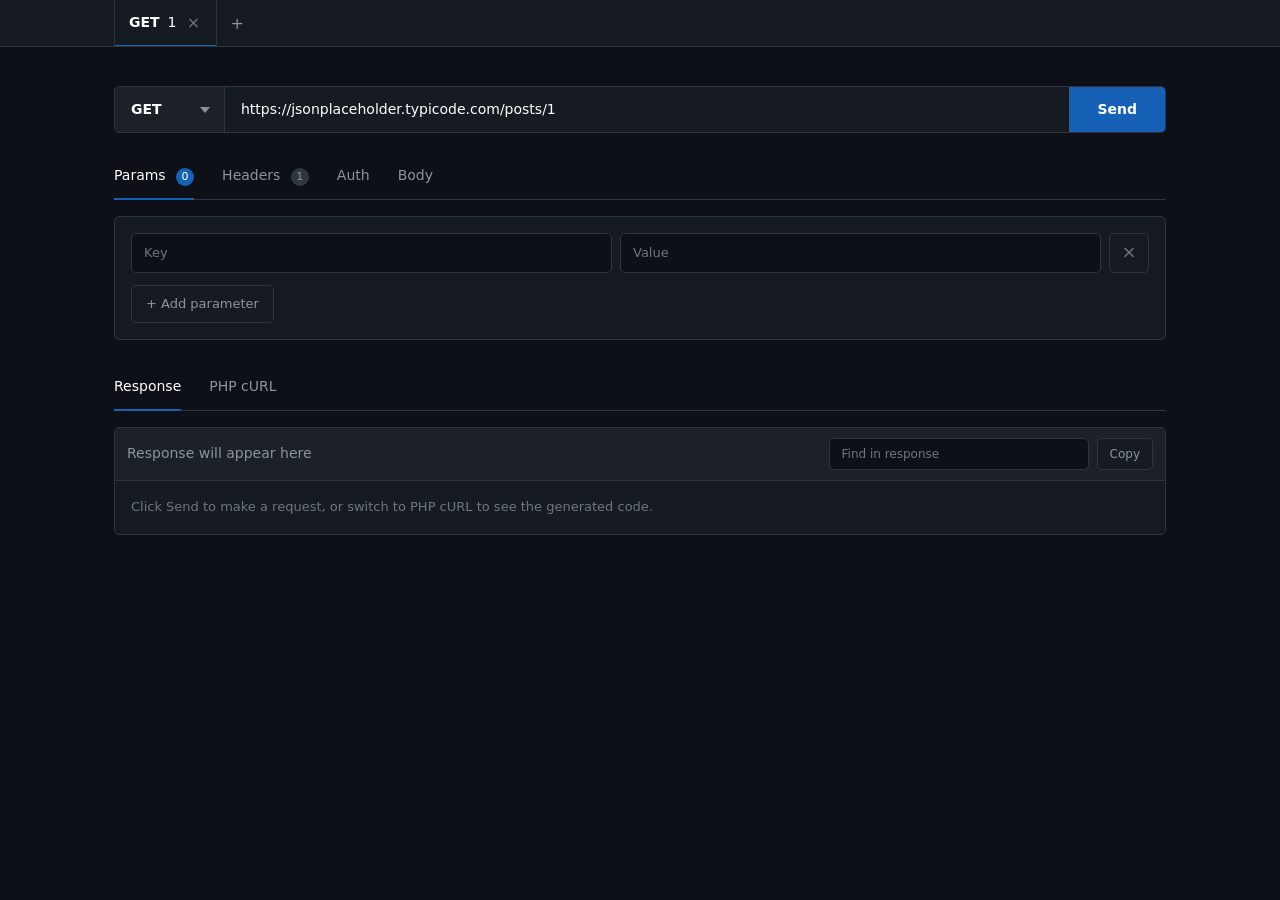
<file: index.html>
<!doctype html>
<html lang="en">
<head>
  <meta charset="utf-8">
  <meta name="viewport" content="width=device-width, initial-scale=1">
  <meta name="color-scheme" content="dark">
  <meta http-equiv="Content-Security-Policy" content="default-src 'self'; script-src 'self'; style-src 'self'; img-src 'self' data:; connect-src *; worker-src 'self'; manifest-src 'self'; base-uri 'none'; object-src 'none'; form-action 'none'">
  <meta name="referrer" content="no-referrer">
  <meta name="theme-color" content="#161b22">
  <title>REST Client</title>
  <meta name="description" content="A privacy-conscious browser REST client with PHP cURL generation.">
  <link rel="manifest" href="/manifest.json">
  <link rel="icon" href="/assets/icons/icon-192.png" sizes="192x192" type="image/png">
  <link rel="apple-touch-icon" href="/assets/icons/icon-192.png">
  <link rel="stylesheet" href="/assets/css/styles.css">
  <script src="/assets/js/app.js" defer></script>
</head>
<body>
  <a class="skip-link" href="#request-url">Skip to request editor</a>

  <header class="request-tabs-shell" aria-label="Request tabs">
    <div class="request-tabs-inner">
      <div class="request-tabs" id="request-tab-strip" role="tablist" aria-label="Open requests">
        <button class="request-tab-new" id="new-request-tab" type="button" aria-label="Create a new request" title="New request">+</button>
      </div>
    </div>
  </header>

  <main class="app" id="app">
    <section class="request-bar" aria-labelledby="request-heading">
      <h1 id="request-heading" class="sr-only">REST request editor</h1>
      <label class="sr-only" for="request-method">HTTP method</label>
      <select id="request-method" class="method method-GET" autocomplete="off">
        <option value="GET">GET</option>
        <option value="POST">POST</option>
        <option value="PUT">PUT</option>
        <option value="PATCH">PATCH</option>
        <option value="DELETE">DELETE</option>
        <option value="HEAD">HEAD</option>
      </select>
      <label class="sr-only" for="request-url">Request URL</label>
      <input id="request-url" type="url" inputmode="url" placeholder="https://api.example.com/endpoint" spellcheck="false" autocomplete="off" autocapitalize="none">
      <button id="send-request" type="button">Send</button>
    </section>

    <nav class="tabs" id="request-panel-tabs" aria-label="Request configuration">
      <button class="tab active" type="button" data-panel="params" aria-controls="panel-params" aria-selected="true">Params <span class="badge" id="badge-params">0</span></button>
      <button class="tab" type="button" data-panel="headers" aria-controls="panel-headers" aria-selected="false">Headers <span class="badge" id="badge-headers">1</span></button>
      <button class="tab" type="button" data-panel="auth" aria-controls="panel-auth" aria-selected="false">Auth</button>
      <button class="tab" type="button" data-panel="body" aria-controls="panel-body" aria-selected="false">Body</button>
    </nav>

    <section class="panel" id="panel-params" aria-labelledby="params-title">
      <h2 id="params-title" class="sr-only">Query parameters</h2>
      <div id="params-list" class="kv-list" aria-label="Query parameter rows"></div>
      <button class="add-row" type="button" data-target="params">+ Add parameter</button>
    </section>

    <section class="panel hidden" id="panel-headers" aria-labelledby="headers-title">
      <h2 id="headers-title" class="sr-only">Request headers</h2>
      <div id="headers-list" class="kv-list" aria-label="Header rows"></div>
      <button class="add-row" type="button" data-target="headers">+ Add header</button>
    </section>

    <section class="panel hidden" id="panel-auth" aria-labelledby="auth-title">
      <h2 id="auth-title" class="sr-only">Authentication</h2>
      <div class="field-row">
        <label class="sr-only" for="auth-type">Authentication type</label>
        <select id="auth-type" autocomplete="off">
          <option value="none">No auth</option>
          <option value="bearer">Bearer token</option>
          <option value="basic">Basic auth</option>
          <option value="apikey">API key header</option>
        </select>
      </div>
      <div class="auth-fields" id="auth-fields" aria-live="polite"></div>
    </section>

    <section class="panel hidden" id="panel-body" aria-labelledby="body-title">
      <h2 id="body-title" class="sr-only">Request body</h2>
      <div class="field-row">
        <label class="sr-only" for="body-type">Body type</label>
        <select id="body-type" autocomplete="off">
          <option value="none">No body</option>
          <option value="json">JSON</option>
          <option value="form">x-www-form-urlencoded</option>
          <option value="raw">Raw text</option>
        </select>
      </div>
      <div id="body-form" class="body-form hidden">
        <div id="body-form-list" class="kv-list" aria-label="Form body rows"></div>
        <button class="add-row" type="button" data-target="body-form">+ Add field</button>
      </div>
      <label class="sr-only" for="body-content">Request body content</label>
      <textarea id="body-content" class="hidden" placeholder="{&quot;key&quot;: &quot;value&quot;}" spellcheck="false" autocomplete="off"></textarea>
    </section>

    <section class="output-section" aria-labelledby="output-title">
      <h2 id="output-title" class="sr-only">Output</h2>
      <nav class="tabs" id="output-tabs" aria-label="Output view">
        <button class="tab active" type="button" data-output="response" aria-controls="output-response" aria-selected="true">Response</button>
        <button class="tab" type="button" data-output="code" aria-controls="output-code" aria-selected="false">PHP cURL</button>
      </nav>

      <div class="output-pane" id="output-response">
        <div class="output-toolbar response-toolbar">
          <div class="response-meta" id="response-meta" aria-live="polite">
            <span class="status-pill" id="status-pill">—</span>
            <span class="meta-item">Time: <strong id="response-time">—</strong></span>
            <span class="meta-item">Size: <strong id="response-size">—</strong></span>
          </div>
          <span id="response-empty-label">Response will appear here</span>
          <div class="response-actions" aria-label="Response actions">
            <label class="sr-only" for="response-search">Search response</label>
            <input id="response-search" class="response-search" type="search" placeholder="Find in response" autocomplete="off" spellcheck="false" aria-label="Find in response">
            <button class="copy-btn" id="copy-response" type="button" aria-label="Copy response body">Copy</button>
          </div>
        </div>
        <pre class="output empty" id="response-body" tabindex="0">Click Send to make a request, or switch to PHP cURL to see the generated code.</pre>
      </div>

      <div class="output-pane hidden" id="output-code">
        <div class="output-toolbar">
          <span>Generated PHP cURL</span>
          <button class="copy-btn" id="copy-code" type="button">Copy</button>
        </div>
        <pre class="output code" id="code-output" tabindex="0"></pre>
      </div>
    </section>
  </main>

  <button id="pwa-install" class="pwa-install hidden" type="button" aria-hidden="true" aria-label="Install app">
    <svg class="pwa-install__icon" aria-hidden="true" width="20" height="20" viewBox="0 0 20 20" fill="currentColor" focusable="false">
      <path fill="currentColor" d="M10 2a1 1 0 0 1 1 1v7.59l2.29-2.3a1 1 0 1 1 1.42 1.42l-4 4a1 1 0 0 1-1.42 0l-4-4a1 1 0 1 1 1.42-1.42L9 10.59V3a1 1 0 0 1 1-1Z" />
      <path fill="currentColor" d="M4 14a1 1 0 0 1 1 1v1h10v-1a1 1 0 1 1 2 0v2a1 1 0 0 1-1 1H4a1 1 0 0 1-1-1v-2a1 1 0 0 1 1-1Z" />
    </svg>
  </button>
</body>
</html>
</file>
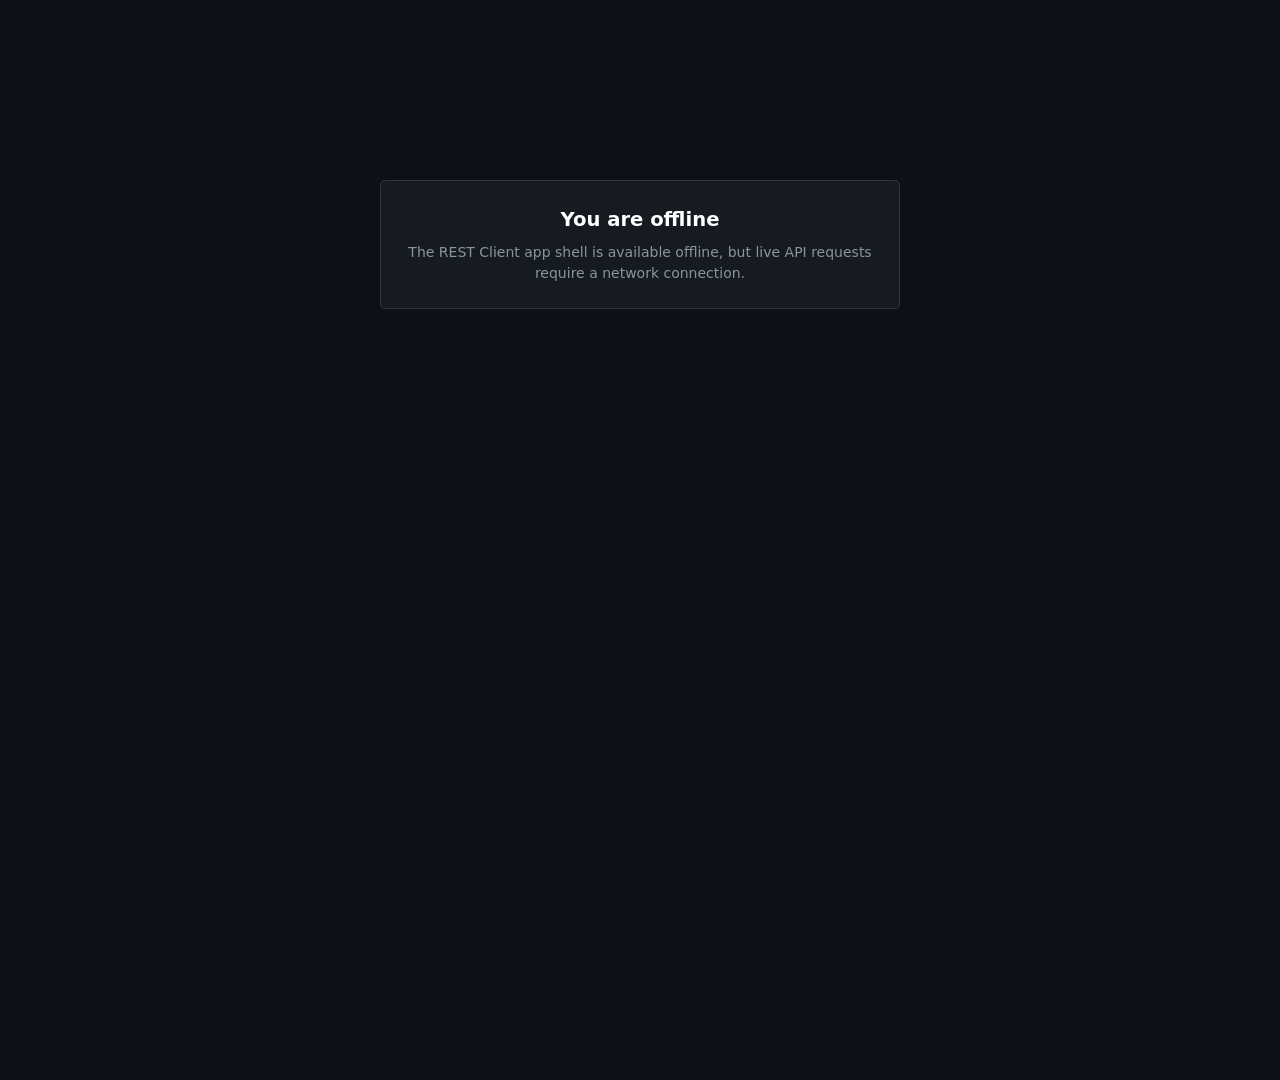
<file: offline.html>
<!doctype html>
<html lang="en">
<head>
  <meta charset="utf-8">
  <meta name="viewport" content="width=device-width, initial-scale=1">
  <meta name="color-scheme" content="dark">
  <meta http-equiv="Content-Security-Policy" content="default-src 'self'; style-src 'self'; img-src 'self' data:; base-uri 'none'; object-src 'none'; form-action 'none'">
  <meta name="referrer" content="no-referrer">
  <meta name="theme-color" content="#161b22">
  <title>Offline — REST Client</title>
  <link rel="icon" href="/assets/icons/icon-192.png" sizes="192x192" type="image/png">
  <link rel="stylesheet" href="/assets/css/styles.css">
</head>
<body>
  <main class="offline-card" aria-labelledby="offline-title">
    <h1 id="offline-title">You are offline</h1>
    <p>The REST Client app shell is available offline, but live API requests require a network connection.</p>
  </main>
</body>
</html>
</file>
<file: assets/css/styles.css>
:root {
  --bg: #0d1117;
  --bg-elev: #161b22;
  --bg-elev-2: #1c2128;
  --bg-input: #0d1117;
  --border: #30363d;
  --border-strong: #444c56;
  --text: #ffffff;
  --text-dim: #8b949e;
  --text-faint: #6e7681;
  --accent: #1660b5;
  --accent-hover: #1f7acc;
  --success: #3fb950;
  --success-bg: rgba(63, 185, 80, 0.15);
  --warning: #d29922;
  --warning-bg: rgba(210, 153, 34, 0.15);
  --danger: #f85149;
  --danger-bg: rgba(248, 81, 73, 0.15);
  --get: #3fb950;
  --post: #d29922;
  --put: #1660b5;
  --patch: #a371f7;
  --delete: #f85149;
  --head: #79c0ff;
  --radius: 5px;
  --radius-lg: 5px;
  --vpad: 12px;
  --mono: ui-monospace, "SF Mono", "Cascadia Mono", "Fira Code", Menlo, Consolas, monospace;
  --sans: -apple-system, BlinkMacSystemFont, "Segoe UI", system-ui, sans-serif;
}

* {
  box-sizing: border-box;
}

html,
body {
  min-height: 100vh;
  margin: 0;
  padding: 0;
  background: var(--bg);
  color: var(--text);
  font-family: var(--sans);
  font-size: 14px;
  line-height: 1.5;
}

button,
input,
select,
textarea,
a {
  -webkit-tap-highlight-color: transparent;
}

button,
input,
select,
textarea {
  font: inherit;
}

button:focus,
input:focus,
select:focus,
textarea:focus,
pre:focus,
a:focus,
button:focus-visible,
input:focus-visible,
select:focus-visible,
textarea:focus-visible,
pre:focus-visible,
a:focus-visible {
  outline: 0 none transparent;
  outline-width: 0;
  outline-style: none;
  box-shadow: none;
}

::-webkit-scrollbar {
  width: 10px;
  height: 10px;
}

::-webkit-scrollbar-track {
  background: var(--bg);
}

::-webkit-scrollbar-thumb {
  background: var(--border);
  border-radius: var(--radius);
}

::-webkit-scrollbar-thumb:hover {
  background: var(--border-strong);
}

::-webkit-scrollbar-corner {
  background: var(--bg-elev);
}

.hidden {
  display: none !important;
}

.sr-only {
  position: absolute;
  width: 1px;
  height: 1px;
  padding: 0;
  margin: -1px;
  overflow: hidden;
  clip: rect(0, 0, 0, 0);
  white-space: nowrap;
  border: 0;
}

.skip-link {
  position: fixed;
  top: 8px;
  left: 8px;
  z-index: 10000;
  transform: translateY(-150%);
  background: var(--accent);
  color: #fff;
  padding: 8px 12px;
  border-radius: var(--radius);
  text-decoration: none;
  font-weight: 600;
}

.skip-link:focus {
  transform: translateY(0);
}

/* Full-width tab strip, restored from the original visual design. */
.request-tabs-shell {
  width: 100%;
  border-bottom: 1px solid var(--border);
  background: #161b22;
}

.request-tabs-inner {
  max-width: 1100px;
  margin: 0 auto;
  padding: 0 24px;
}

.app {
  max-width: 1100px;
  margin: 0 auto;
  padding: 24px;
}

.request-tabs {
  display: flex;
  gap: 0;
  overflow-x: auto;
  overflow-y: hidden;
  scrollbar-width: none;
}

.request-tabs::-webkit-scrollbar {
  height: 0;
  background: transparent;
}

.request-tabs:hover::-webkit-scrollbar {
  height: 4px;
}

.request-tabs::-webkit-scrollbar-track {
  background: transparent;
}

.request-tabs::-webkit-scrollbar-thumb {
  background: var(--border);
  border-radius: var(--radius);
}

.request-tabs::-webkit-scrollbar-thumb:hover {
  background: var(--border-strong);
}

.request-tab {
  display: inline-flex;
  align-items: center;
  justify-content: center;
  gap: 8px;
  flex: 0 0 auto;
  max-width: 220px;
  margin-bottom: -1px;
  margin-left: -1px;
  padding: var(--vpad) 14px;
  border: none;
  border-left: 1px solid var(--border);
  border-bottom: 2px solid transparent;
  border-radius: 0;
  background: transparent;
  color: var(--text-dim);
  cursor: pointer;
  font-family: inherit;
  font-size: 14px;
  white-space: nowrap;
}

.request-tab:first-of-type {
  margin-left: 0;
}

.request-tab:hover {
  color: var(--text);
  background: var(--bg-elev);
}

.request-tab.active {
  color: var(--text);
  background: var(--bg-elev);
  border-bottom-color: var(--accent);
}

.request-tab.dragging {
  opacity: 0.4;
}

.request-tab.drag-over {
  background: var(--bg-elev-2);
}

.request-tab-method {
  flex: 0 0 auto;
  color: var(--text);
  font-size: 14px;
  font-weight: 600;
}

.request-tab-title {
  flex: 1;
  overflow: hidden;
  text-align: left;
  text-overflow: ellipsis;
  font-size: 14px;
}

.request-tab-close {
  display: inline-flex;
  align-items: center;
  justify-content: center;
  flex: 0 0 18px;
  width: 18px;
  height: 18px;
  padding: 0;
  border-radius: var(--radius);
  background: transparent;
  color: var(--text-faint);
  font-family: var(--sans);
  font-size: 16px;
  line-height: 1;
}

.request-tab:hover .request-tab-close {
  color: var(--text-dim);
}

.request-tab .request-tab-close:hover {
  background: var(--border);
  color: var(--text);
}

.request-tab-new {
  position: sticky;
  right: 0;
  z-index: 2;
  flex: 0 0 auto;
  margin-bottom: -1px;
  margin-left: -1px;
  padding: var(--vpad) 14px;
  border: none;
  border-left: 1px solid var(--border);
  border-radius: 0;
  background: #161b22;
  color: var(--text-dim);
  cursor: pointer;
  font-size: 16px;
  line-height: 1;
}

.request-tab-new:hover {
  color: var(--text);
  background: var(--bg-elev);
}

.request-tab-new:disabled,
.request-tab-new[aria-disabled="true"] {
  color: var(--text-faint);
  cursor: not-allowed;
  opacity: 0.55;
}

.request-tab-new:disabled:hover,
.request-tab-new[aria-disabled="true"]:hover {
  background: #161b22;
}

/* Request bar */
.request-bar {
  display: flex;
  align-items: center;
  gap: 0;
  margin-top: 15px;
  margin-bottom: 20px;
  overflow: hidden;
  border: 1px solid var(--border);
  border-radius: var(--radius-lg);
  background: var(--bg-elev);
}

.request-bar select#request-method {
  min-width: 110px;
  padding: var(--vpad) 30px var(--vpad) 16px;
  border: none;
  border-right: 1px solid var(--border);
  border-radius: 0;
  outline: none;
  appearance: none;
  -webkit-appearance: none;
  background-color: var(--bg-elev-2);
  color-scheme: dark;
  background-image: url("data:image/svg+xml,%3Csvg xmlns='http://www.w3.org/2000/svg' width='10' height='6' viewBox='0 0 10 6'%3E%3Cpath fill='%238b949e' d='M5 6L0 0h10z'/%3E%3C/svg%3E");
  background-repeat: no-repeat;
  background-position: right 14px center;
  color: var(--text);
  cursor: pointer;
  font-family: var(--sans);
  font-size: 14px;
  font-weight: 600;
}

.request-bar input#request-url {
  flex: 1;
  height: auto;
  padding: var(--vpad) 16px;
  border: none;
  background: transparent;
  color: var(--text);
  font-family: var(--sans);
  font-size: 14px;
  outline: none;
}

.request-bar input#request-url::placeholder {
  color: var(--text-faint);
}

.request-bar button#send-request {
  display: inline-flex;
  align-items: center;
  justify-content: center;
  height: auto;
  padding: var(--vpad) 28px;
  border: none;
  background: var(--accent);
  color: #ffffff;
  cursor: pointer;
  font-family: "Segoe UI", var(--sans);
  font-size: 14px;
  font-weight: 600;
}

.request-bar button#send-request:hover:not(:disabled) {
  background: var(--accent-hover);
}

.request-bar button#send-request:disabled {
  background: var(--border);
  color: var(--text-faint);
  cursor: not-allowed;
}

.method-GET,
.method-POST,
.method-PUT,
.method-PATCH,
.method-DELETE,
.method-HEAD,
.method-text-GET,
.method-text-POST,
.method-text-PUT,
.method-text-PATCH,
.method-text-DELETE,
.method-text-HEAD {
  color: var(--text) !important;
}

.tabs {
  display: flex;
  gap: 28px;
  margin-bottom: 16px;
  border-bottom: 1px solid var(--border);
}

.tab {
  position: relative;
  margin-bottom: -1px;
  padding: var(--vpad) 0;
  border: none;
  border-bottom: 2px solid transparent;
  background: transparent;
  color: var(--text-dim);
  cursor: pointer;
  font-family: inherit;
  font-size: 14px;
}

.tab:hover {
  color: var(--text);
}

.tab.active,
.tab[aria-selected="true"] {
  border-bottom-color: var(--accent);
  color: var(--text);
  font-weight: 500;
}

.tab .badge {
  display: inline-flex;
  align-items: center;
  justify-content: center;
  min-width: 18px;
  height: 18px;
  margin-left: 6px;
  padding: 0 5px;
  border-radius: 999px;
  background: var(--border);
  color: var(--text-dim);
  box-sizing: border-box;
  font-size: 11px;
  font-weight: 500;
}

.tab.active .badge,
.tab[aria-selected="true"] .badge {
  background: var(--accent);
  color: #ffffff;
}

.panel {
  padding: 16px;
  border: 1px solid var(--border);
  border-radius: var(--radius-lg);
  background: var(--bg-elev);
}

input[type="text"],
input[type="password"],
input[type="url"],
select,
textarea {
  padding: 12px 14px;
  border: 1px solid var(--border);
  border-radius: var(--radius);
  background-color: var(--bg-input);
  color: var(--text);
  color-scheme: dark;
  font-family: var(--sans);
  font-size: 13px;
  outline: none;
  transition: border-color 120ms ease, background-color 120ms ease;
}

.panel input[type="text"],
.panel input[type="password"],
.panel select {
  height: 40px;
  padding: 0 12px;
  line-height: 40px;
  box-sizing: border-box;
}

input[type="text"]::placeholder,
input[type="password"]::placeholder,
input[type="url"]::placeholder,
textarea::placeholder {
  color: var(--text-faint);
}

textarea {
  width: 100%;
  min-height: 140px;
  resize: vertical;
  font-family: var(--sans);
  font-size: 13px;
  line-height: 1.6;
}

select {
  padding-right: 30px;
  border-color: var(--border);
  appearance: none;
  -webkit-appearance: none;
  background-color: var(--bg-input);
  background-image: url("data:image/svg+xml,%3Csvg xmlns='http://www.w3.org/2000/svg' width='10' height='6' viewBox='0 0 10 6'%3E%3Cpath fill='%238b949e' d='M5 6L0 0h10z'/%3E%3C/svg%3E");
  background-repeat: no-repeat;
  background-position: right 12px center;
  color-scheme: dark;
  cursor: pointer;
}

select:hover {
  border-color: var(--border-strong);
}

select:focus,
select:focus-visible {
  border-color: var(--border);
  background-color: var(--bg-input);
  box-shadow: none;
}

select option,
select optgroup {
  background-color: var(--bg-input);
  color: var(--text);
  color-scheme: dark;
}

select option:hover,
select option:focus,
select option:checked {
  background-color: var(--bg-elev-2);
  color: var(--text);
}

@supports selector(select:open) {
  select:open {
    border-color: var(--border);
    background-color: var(--bg-input);
    box-shadow: none;
  }
}

.kv-list {
  width: 100%;
}

.kv-row {
  display: flex;
  align-items: center;
  gap: 8px;
  margin-bottom: 8px;
}

.kv-row input[type="text"] {
  flex: 1;
  min-width: 0;
  font-family: var(--sans);
  font-size: 13px;
}

.kv-row .remove-row {
  display: flex;
  align-items: center;
  justify-content: center;
  flex: 0 0 40px;
  width: 40px;
  height: 40px;
  padding: 0 0 2px;
  box-sizing: border-box;
  border: 1px solid var(--border);
  border-radius: var(--radius);
  background: transparent;
  color: var(--text-faint);
  cursor: pointer;
  font-size: 18px;
  line-height: 1;
}

.kv-row .remove-row:hover {
  border-color: var(--danger);
  background: var(--danger-bg);
  color: var(--danger);
}

.add-row {
  margin-top: 4px;
  padding: 8px 14px;
  border: 1px solid var(--border);
  border-radius: var(--radius);
  background: transparent;
  color: var(--text-dim);
  cursor: pointer;
  font-family: inherit;
  font-size: 13px;
}

.add-row:hover {
  border-color: #ffffff;
  color: #ffffff;
}

.field-row {
  display: flex;
  align-items: center;
  gap: 12px;
  margin-bottom: 0;
}

.field-row label {
  flex: 0 0 80px;
  min-width: 80px;
  margin-bottom: 5px;
  color: var(--text-dim);
  font-size: 13px;
}

.field-row select,
.field-row input {
  flex: 1;
  width: 100%;
  min-width: 0;
}

.auth-fields {
  margin-top: 12px;
}

.auth-fields:empty {
  margin-top: 0;
}

.auth-fields input {
  width: 100%;
  margin-bottom: 8px;
  font-family: var(--sans);
  font-size: 13px;
}

.auth-fields input:last-child {
  margin-bottom: 0;
}

.body-form,
#body-content,
#body-form-list {
  margin-top: 12px;
}

#body-content {
  padding: 12px;
}

.output-section {
  margin-top: 24px;
}

.response-meta {
  display: none;
  align-items: center;
  gap: 16px;
  margin-bottom: 0;
  color: var(--text-dim);
  font-family: var(--sans);
  font-size: 12px;
  line-height: 1;
}

.response-meta.visible {
  display: flex;
  flex-wrap: wrap;
}

.status-pill {
  display: inline-flex;
  align-items: center;
  padding: 4px 10px;
  border-radius: var(--radius);
  font-family: var(--sans);
  font-size: 12px;
  font-weight: 600;
  line-height: 1;
}

.status-pill.ok {
  background: var(--success-bg);
  color: var(--success);
}

.status-pill.warn {
  background: var(--warning-bg);
  color: var(--warning);
}

.status-pill.err {
  background: var(--danger-bg);
  color: var(--danger);
}

.meta-item {
  display: inline-flex;
  align-items: center;
  gap: 6px;
  line-height: 1;
}

.meta-item strong {
  color: var(--text);
  font-weight: 500;
}

.output-pane {
  overflow: hidden;
  border: 1px solid var(--border);
  border-radius: var(--radius-lg);
  background: var(--bg-elev);
}

.output-toolbar {
  display: flex;
  align-items: center;
  justify-content: space-between;
  gap: 12px;
  min-height: 53px;
  padding: 0 12px;
  border-bottom: 1px solid var(--border);
  background: var(--bg-elev-2);
  box-sizing: border-box;
  color: var(--text-dim);
  font-family: var(--sans);
  font-size: 14px;
}

.response-toolbar {
  justify-content: flex-start;
}

.response-actions {
  display: flex;
  align-items: center;
  gap: 8px;
  margin-left: auto;
}

.response-search {
  width: clamp(180px, 22vw, 260px);
  height: 32px;
  padding: 6px 12px;
  border: 1px solid #30363d;
  border-radius: 5px;
  background: #0d1117;
  color: var(--text);
  font-family: var(--sans);
  font-size: 12px;
  outline: none;
  box-shadow: none;
  transition: border-color 120ms ease, box-shadow 120ms ease, background 120ms ease;
}

.response-search::placeholder {
  color: #6e7681;
}

.response-search:hover {
  border-color: #3b4754;
}

.response-search:focus {
  border-color: var(--accent);
  background: #0b1017;
}

.copy-btn {
  min-width: 54px;
  height: 32px;
  padding: 4px 12px;
  border: 1px solid #30363d;
  border-radius: 5px;
  background: #161b22;
  color: var(--text-dim);
  cursor: pointer;
  font-family: inherit;
  font-size: 12px;
  transition: border-color 120ms ease, color 120ms ease, background 120ms ease;
}

.copy-btn:hover {
  border-color: var(--accent);
  color: var(--accent);
}

.copy-btn.copied {
  border-color: var(--success);
  background: var(--success-bg);
  color: var(--success);
}

pre.output {
  max-height: 480px;
  margin: 0;
  overflow: auto;
  padding: 16px;
  color: var(--text);
  font-family: var(--mono);
  font-size: 12.5px;
  line-height: 1.6;
  white-space: pre-wrap;
  word-break: break-word;
  background: var(--bg-elev);
}

pre.output::-webkit-scrollbar-corner {
  background: var(--bg-elev);
}

pre.output.code,
pre.output.json-output {
  white-space: pre;
  word-break: normal;
}

pre.output.json-output {
  overflow-x: auto;
  tab-size: 2;
}

pre.output.empty {
  color: var(--text-faint);
  font-family: var(--sans);
  font-size: 13px;
  font-style: normal;
}

.tok-tag,
.tok-kw {
  color: #ff7b72;
}

.tok-fn {
  color: #d2a8ff;
}

.tok-var {
  color: #ffa657;
}

.tok-str {
  color: #a5d6ff;
}

.tok-num,
.tok-const {
  color: #79c0ff;
}

.tok-cmt {
  color: #8b949e;
  font-style: italic;
}

.tok-punct {
  color: #c9d1d9;
}

.j-key {
  color: #79c0ff;
}

.j-str {
  color: #a5d6ff;
}

.j-num,
.j-bool {
  color: #ff7b72;
}

.j-null {
  color: #8b949e;
}

.search-highlight {
  border-radius: 3px;
  background: rgba(210, 153, 34, 0.38);
  color: #f0f6fc;
  padding: 0 1px;
}

.pwa-install {
  position: fixed;
  right: 18px;
  bottom: max(18px, env(safe-area-inset-bottom));
  z-index: 9999;
  display: inline-flex;
  align-items: center;
  justify-content: center;
  width: 45px;
  height: 45px;
  padding: 0;
  border: 0;
  border-radius: 5px;
  background: #1f6fca;
  color: #fff;
  box-shadow: none;
  cursor: pointer;
  line-height: 1;
  transition:
    transform 120ms ease,
    background 120ms ease;
}

.pwa-install__icon {
  display: block;
  width: 20px;
  height: 20px;
  flex: 0 0 20px;
  fill: #fff !important;
  stroke: none;
  color: #fff;
  opacity: 1;
  pointer-events: none;
}

.pwa-install__icon path {
  fill: #fff !important;
}

.pwa-install:hover {
  background: #2f81f7;
  transform: translateY(-1px);
}

.pwa-install:active {
  background: #1f6fca;
  transform: translateY(0);
}

.pwa-install:focus-visible {
  outline: 0 none transparent;
  outline-width: 0;
  outline-style: none;
  box-shadow: none;
}

.offline-card {
  width: min(520px, calc(100% - 32px));
  margin: 20vh auto 0;
  padding: 24px;
  border: 1px solid var(--border);
  border-radius: var(--radius-lg);
  background: var(--bg-elev);
  text-align: center;
}

.offline-card h1 {
  margin: 0 0 8px;
  font-size: 1.4rem;
}

.offline-card p {
  margin: 0;
  color: var(--text-dim);
}

@media (display-mode: standalone), (display-mode: fullscreen), (display-mode: minimal-ui) {
  .request-tabs-shell {
    border-top: 1px solid var(--border);
  }
}

body.is-standalone .request-tabs-shell {
  border-top: 1px solid var(--border);
}

@media (max-width: 768px) {
  .kv-row {
    flex-direction: column;
    align-items: flex-end;
    justify-content: space-around;
    align-content: flex-end;
  }

  .kv-row input {
    width: 100%;
  }

  .kv-row .remove-row {
    align-self: flex-end;
  }
}

@media (max-width: 640px) {
  .app {
    padding: 16px;
  }

  .request-tabs-inner {
    padding: 0 16px;
  }

  .request-bar {
    flex-direction: column;
  }

  .request-bar select#request-method,
  .request-bar input#request-url,
  .request-bar button#send-request {
    width: 100%;
    box-sizing: border-box;
    padding: calc(var(--vpad) - 2px) 16px;
    border-right: none;
    border-bottom: 1px solid var(--border);
  }

  .request-bar button#send-request {
    border-bottom: none;
  }

  .tabs {
    overflow-x: auto;
  }

  .field-row {
    flex-direction: column;
    align-items: stretch;
    gap: 6px;
  }

  .field-row label {
    flex: none;
    min-width: 0;
  }

  .response-toolbar {
    align-items: stretch;
    flex-wrap: wrap;
    gap: 10px;
    min-height: auto;
    padding: 12px;
  }

  .response-meta {
    width: 100%;
    gap: 10px 12px;
    line-height: 1.4;
  }

  .response-actions {
    width: 100%;
    margin-left: 0;
    padding-right: calc(45px + 10px);
    box-sizing: border-box;
    flex-wrap: wrap;
  }

  .response-search {
    flex: 1 1 100%;
    width: 100%;
    min-width: 0;
    box-sizing: border-box;
  }

  .response-actions .copy-btn {
    flex: 0 0 auto;
  }
}



/* User preference: no focus outlines or focus shadows. */
*:focus,
*:focus-visible {
  outline: 0 none transparent !important;
  outline-width: 0 !important;
  outline-style: none !important;
  box-shadow: none !important;
}
</file>
